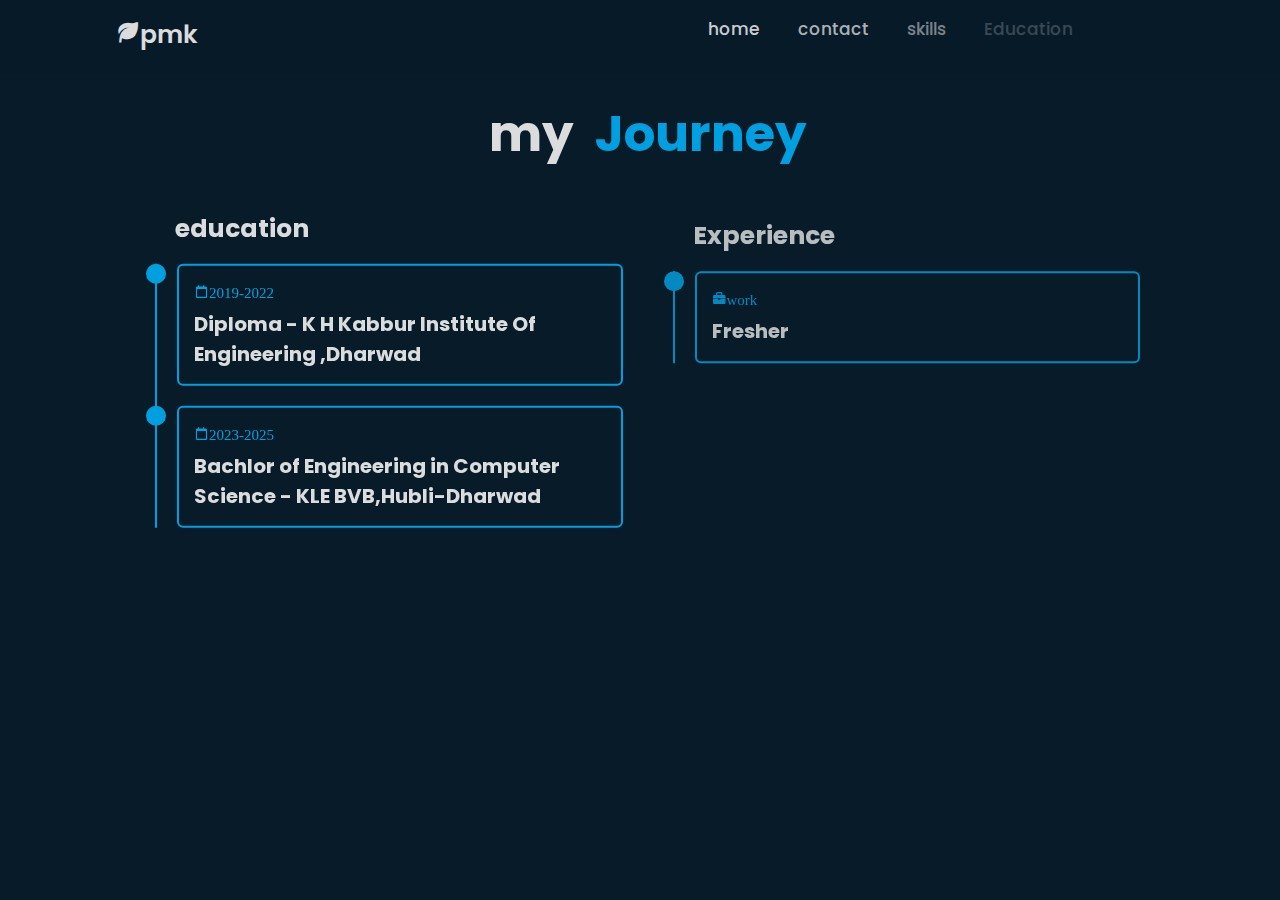
<file: education.html>
<!DOCTYPE html>
<html lang="en">
<head>
    <meta charset="UTF-8">
    <meta name="viewport" content="width=device-width, initial-scale=1.0">
    <title>Education</title>
    <link rel="stylesheet" href="style.css">
    <link href='https://unpkg.com/boxicons@2.1.4/css/boxicons.min.css' rel='stylesheet'>
    <script src="https://cdnjs.cloudflare.com/ajax/libs/gsap/3.9.0/gsap.min.js"></script>
</head>
<body>
    <div class="header">
        <a href="index.html" class="logo"><i class='bx bxs-leaf'></i>pmk</a>
        <i class='bx bx-menu' id="menu-icon"></i>
        <div class="navbar">
            <a href="index.html">home</a>
            <a href="contact.html">contact</a>
            <a href="skills.html">skills</a>
            <a href="education.html">Education</a>
            <a href="about.html">about</a>
        </div>
    </div>

    <section class="education" id="education">
        <h2 class="heading">my <span>Journey</span></h2>

        <div class="education-row">
            <div class="education-column">
                <h3 class="title">
                    education
                </h3>
                <div class="education-box">
                    <div class="education-content">
                        <div class="content">
                            <div class="year"><i class='bx bx-calendar-alt'>2019-2022</i></div>
                            <h3>Diploma - K H Kabbur Institute Of Engineering ,Dharwad</h3>
                            
                        </div>
                    </div>
                    <div class="education-content">
                        <div class="content">
                            <div class="year"><i class='bx bx-calendar-alt'>2023-2025</i></div>
                            <h3>Bachlor of Engineering in Computer Science - KLE BVB,Hubli-Dharwad</h3>
                        </div>
                    </div>
                </div>
            </div>
            <div class="education-column">
                <h3 class="title">
                    Experience
                </h3>
                <div class="education-box">
                    <div class="education-content">
                        <div class="content">
                            <div class="year"><i class='bx bxs-briefcase'>work</i></div>
                            <h3>Fresher</h3>
                        </div>
                    </div>
                </div>
            </div>
        </div>
    </section>

<script>
    document.addEventListener("DOMContentLoaded", function () {
        gsap.from(".header", { opacity: 0, duration: 1, y: -50 });
        gsap.from(".navbar a", { opacity: 0, duration: 1, y: -30, stagger: 0.2 });

        gsap.from(".education .heading", { opacity: 0, duration: 1, y: -50 });
        gsap.from(".education-column", { opacity: 0, duration: 1, y: 50, stagger: 0.2 });
    });
</script>

</body>
</html>
</file>
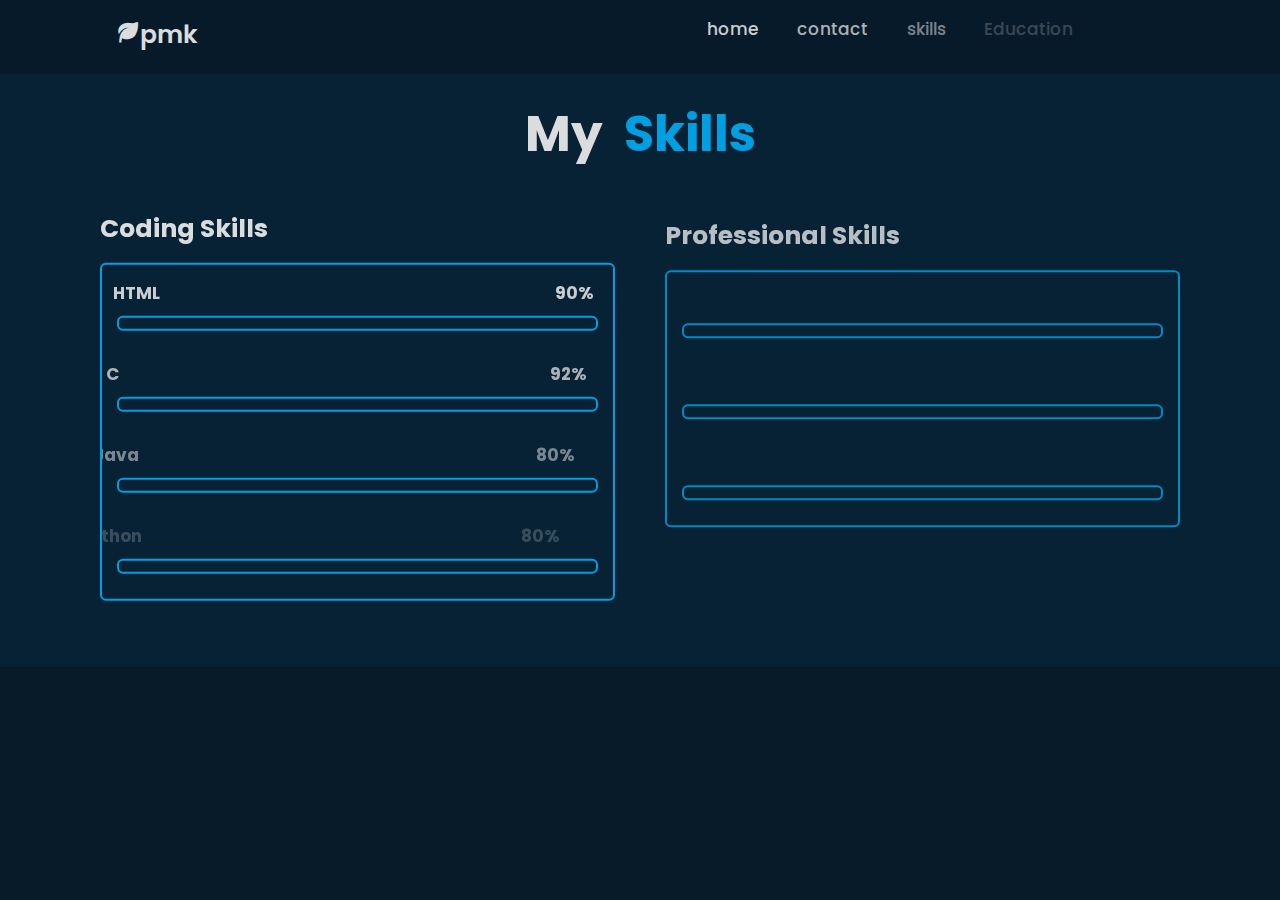
<file: skills.html>
<!DOCTYPE html>
<html lang="en">
<head>
    <meta charset="UTF-8">
    <meta name="viewport" content="width=device-width, initial-scale=1.0">
    <title>Skills</title>
    <link rel="stylesheet" href="style.css">
    <link href='https://unpkg.com/boxicons@2.1.4/css/boxicons.min.css' rel='stylesheet'>
    <script src="https://cdnjs.cloudflare.com/ajax/libs/gsap/3.9.0/gsap.min.js"></script>
</head>
<body>
    <div class="header">
        <a href="index.html" class="logo"><i class='bx bxs-leaf'></i>pmk</a>
        <i class='bx bx-menu' id="menu-icon"></i>
        <div class="navbar">
            <a href="index.html">home</a>
            <a href="contact.html">contact </a>
            <a href="skills.html">skills</a>
            <a href="education.html">Education</a>
            <a href="about.html">about</a>
        </div>
    </div>
    <section class="skills" id="skills">
        <h2 class="heading">My <span>Skills</span></h2>
        <div class="skills-row">
            <div class="skills-column">
                <h3 class="title"> Coding Skills</h3>
                <div class="skills-box">
                    <div class="skills-content">
                        <div class="progress">
                            <h3>HTML<span>90%</span></h3>
                            <div class="bar"><span></span></div>
                        </div>
                        <div class="progress">
                            <h3>C<span>92%</span></h3>
                            <div class="bar"><span></span></div>
                        </div>
                        <div class="progress">
                            <h3>Java<span>80%</span></h3>
                            <div class="bar"><span></span></div>
                        </div>
                        <div class="progress">
                            <h3>Python<span>80%</span></h3>
                            <div class="bar"><span></span></div>
                        </div>
                    </div>
                </div>
            </div>
            <div class="skills-column">
                <h3 class="title">Professional Skills</h3>
                <div class="skills-box">
                    <div class="skills-content">
                        <div class="progress">
                            <h3>Web Designing<span>92%</span></h3>
                            <div class="bar"><span></span></div>
                        </div>
                        <div class="progress">
                            <h3>Web Development<span>95%</span></h3>
                            <div class="bar"><span></span></div>
                        </div>
                        <div class="progress">
                            <h3>Java script<span>90%</span></h3>
                            <div class="bar"><span></span></div>
                        </div>
                    </div>
                </div>
            </div>
        </div>
    </section>
    <script>
        document.addEventListener("DOMContentLoaded", function () {
            gsap.from(".header", { opacity: 0, duration: 1, y: -50 });
            gsap.from(".navbar a", { opacity: 0, duration: 1, y: -30, stagger: 0.2 });
    
            gsap.from(".skills .heading", { opacity: 0, duration: 1, y: -50 });
            gsap.from(".skills-column", { opacity: 0, duration: 1, y: 50, stagger: 0.2 });
    
            // Animate skill bars individually
            gsap.from(".progress h3", { opacity: 0, duration: 1, x: -50, stagger: 0.2 });
            gsap.from(".bar span", { width: 0, duration: 1, delay: 1, ease: "power2.inOut", stagger: 0.2 });
        });
    </script>    
</body>
</html>
</file>
<file: style.css>
@import url('https://fonts.googleapis.com/css2?family=Agbalumo&family=Poppins:wght@300;500&display=swap');

  * {
    font-family: 'poppins', sans-serif;
    margin: 0;
    padding: 0;
    box-sizing: border-box;
    text-decoration: none;
    border: none;
    outline: none;
    scroll-behavior: smooth;
  }

  :root {
    --bg-color: #081b29;
    --second-bg-color: #082235;
    --text-color: #ededed;
    --main-color: #00abf0;
  }

  html {
    font-size: 62.5%;
    overflow: visible;
  }

  body {
    background-color: var(--bg-color);
    color: var(--text-color);
  }

  .header {
    position: fixed;
    top: 0;
    left: 0;
    width: 100%;
    padding: 2rem 9%;
    background: var(--bg-color);
    display: flex;
    justify-content: space-between;
    align-items: left;
    z-index: 100;
    position: fixed;
  }

  .logo {
    font-size: 2.5rem;
    color: var(--text-color);
    font-weight: 600;
  }

  .navbar a {
    font-size: 1.7rem;
    color: var(--text-color);
    font-weight: 500;
    margin-left: 3.5rem;
    background-color: var(--bg-color);
  }

  .navbar a:hover {
    color: var(--main-color);
  }

  #menu-icon {
    font-size: 3.6rem;
    color: var(--text-color);
    cursor: pointer;
    display: none;
  }

  section {
    min-height: 100vh;
    padding: 10rem 10rem;
  }

  .image img {
    border-radius: 50%;
    position: relative;
    margin-left: 15%;
    height: 35rem;
    width: 35rem;
    margin-bottom: 10%;
    transform: rotate(5deg);
    border: none;
    box-shadow: 0px 0px 5px 1px  #132837;
    transition: 0.8s;
    object-fit: cover;
  }

  .image img:hover,.about .image img:hover{
    box-shadow: 0px 0px 10px 2px #00abf0;
  }

  .home {
    display: flex;
    align-items: center;
    padding: 10rem 10rem;
  }

  .home-content {
    max-width: 60rem;
  }

  .home-content {
    max-width: 60rem;
  }

  .home-content h1 {
    font-size: 5.6rem;
    font-weight: 700;
    line-height: 1.5;
  }

  .text-animate {
    position: relative;
    width: 32.8rem;
  }

  .home-content .text-animate h3, .about-content h3 {
    font-size: 3.2rem;
    font-weight: 700;
    color: transparent;
    -webkit-text-stroke: .7px var(white);
    animation: front 4s ease 0s infinite;
  }

  .home-content p {
    font-size: 1.6rem;
    margin: 2rem 0 4rem;
  }

  .btn-box {
    display: flex;
    position: relative;
    justify-content: space-between;
    width: 34.5rem;
    height: 5rem;
  }

  .btn-box .btn {
    display: inline-flex;
    position: relative;
    justify-content: center;
    align-items: center;
    width: 15rem;
    height: 100%;
    background: var(--main-color);
    border: .2rem solid var(--main-color);
    border-radius: 0.8rem;
    font-size: 1.8rem;
    font-weight: 600;
    letter-spacing: 0.1rem;
    color: var(--bg-color);
    z-index: 1;
    overflow: hidden;
    transition: .5s;
  }

  .btn-box .btn:hover {
    color: var(--main-color);
  }

  .btn-box .btn:nth-child(2) {
    background: transparent;
    color: var(--main-color);
  }

  .btn-box .btn:nth-child(2)::before {
    background: var(--main-color);
  }

  .btn-box .btn:nth-child(2):hover {
    color: var(--bg-color);
  }

  .btn-box .btn::before {
    content: '';
    position: absolute;
    top: 0;
    left: 0;
    width: 0;
    height: 100%;
    background: var(--bg-color);
    z-index: -1;
    transition: .5s;
  }

  .btn-box .btn:hover::before {
    width: 100%;

  }

  .home-sci {
    position: absolute;
    margin-bottom: -500px;
    width: 170px;
    display: flex;
    justify-content: space-between;
  }

  .home-sci a {
    position: relative;
    display: inline-flex;
    justify-content: center;
    align-items: center;
    width: 40px;
    height: 40px;
    background: transparent;
    border: .2rem solid var(--main-color);
    border-radius: 50%;
    font-size: 20px;
    color: var(--main-color);
    z-index: 1;
    overflow: hidden;
    transition: .5s;
  }

  .home-sci a:hover {
    color: var(--bg-color);
  }

  .home-sci a::before {
    content: '';
    position: absolute;
    top: 0;
    left: 0;
    width: 0;
    height: 100%;
    background: var(--main-color);
    z-index: -1;
    transition: .5s;
  }

  .home-sci a:hover::before {
    width: 100%;
  }

  .about {
    display: flex;
    align-items: center;
    justify-content: center;
    flex-direction: column;
    gap: 2rem;
    background: var(--second-bg-color);
    padding: bottom 4rem;
  }

  .heading {
    font-size: 5rem;
    margin-bottom: 3rem;
    text-align: center;
  }

  .heading span {
    color: var(--main-color);
    margin-left: 10px;
  }

  .about-content {
    text-align: center;
  }

  .about-content h3 {
    font-size: 2.6rem;
  }

  .about-content p {
    font-size: 1.6rem;
    margin: 2rem 0 3rem;
  }

  .btn-box.btns {
    display: inline-block;
    width: 15rem;
  }

  .btn-box.btns a::before {
    background: var(--second-bg-color);
  }

  .education {
    display: flex;
    justify-content: center;
    align-items: center;
    flex-direction: column;
    min-height: auto;
    padding-bottom: 5rem;
   
   
    margin-left: 15px;
    margin-left: 15px;
  }

  .education .education-row {
    display: flex;
    flex-wrap: wrap;
    gap: 5rem;
  }

  .education .education-column {
    flex: 1 1 40rem;
  }

  .education-column .title {
    font-size: 2.5rem;
    margin: 0 0 1.6rem 2rem;
  }

  .education-column .education-box {
    border-left: .2rem solid var(--main-color);
  }

  .education-box .education-content {
    position: relative;
    padding-left: 2rem;
  }

  .education-box .education-content::before {
    content: '';
    position: absolute;
    top: 0;
    left: -1.1rem;
    width: 2rem;
    height: 2rem;
    background: var(--main-color);
    border-radius: 50%;
  }

  .education-content .content {
    position: relative;
    padding: 1.5rem;
    border: .2rem solid var(--main-color);
    border-radius: 0.6rem;
    margin-bottom: 2rem;
    overflow: hidden;
  }

  .education-content .content::before {
    content: '';
    position: absolute;
    top: 0;
    left: 0;
    width: 0;
    height: 100%;
    background: var(--second-bg-color);
    z-index: -1;
    transition: 0.6s;
  }

  .education-content .content:hover:before {
    width: 100%;
  }

  .education-content .content .year {
    font-size: 1.5rem;
    color: var(--main-color);
    padding-bottom: 0.5rem;
  }

  .education-content .content .year i {
    padding-right: 0.5rem;
  }

  .education-content .content h3 {
    font-size: 2rem;
  }

  .education-content .content p {
    font-size: 1.6rem;
    padding-top: 0.5rem;
  }

  .skills {
    min-height: auto;
    padding-bottom: 7rem;
    background: var(--second-bg-color);
  }

  .skills .skills-row {
    display: flex;
    flex-wrap: wrap;
    gap: 5rem;
  }

  .skills .skills-column {
    flex: 1 1 40rem;
  }

  .skills-column .title {
    font-size: 2.5rem;
    margin: 0 0 1.5rem;
  }

  .skills-box .skills-content {
    position: relative;
    border: .2rem solid var(--main-color);
    border-radius: 0.6rem;
    padding: .5rem 1.5rem;
    z-index: 1;
    overflow: hidden;
  }

  .skills-box .skills-content::before {
    content: '';
    position: absolute;
    top: 0;
    left: 0;
    width: 0;
    height: 100%;
    background: var(--bg-color);
    z-index: -1;
    transition: 0.6s;
  }

  .skills-box .skills-content:hover::before {
    width: 100%;
  }

  .skills-content .progress {
    padding: 1rem 0;
  }

  .skills-content .progress h3 {
    font-size: 1.7rem;
    display: flex;
    justify-content: space-between;
  }

  .skills-content .progress h3 span {
    color: var(--text-color);
  }

  .skills-content .progress .bar {
    height: 1.5rem;
    border-radius: 0.6rem;
    padding: 2px;
    border: 0.2rem solid var(--main-color);
    margin: 1rem 0;
  }

  .skills-content .progress .bar span {
    display: block;
    height: 100%;
    border-radius: 0.3rem;
    background: var(--main-color);
  }

  .skills-content:nth-child(1) .progress:nth-child(1) .bar span {
    width: 88%;
  }

  .skills-content:nth-child(1) .progress:nth-child(2) .bar span {
    width: 88%;
  }

  .skills-content:nth-child(1) .progress:nth-child(3) .bar span {
    width: 80%;
  }

  .skills-content:nth-child(1) .progress:nth-child(4) .bar span {
    width: 70%;
  }

  .skills-column:nth-child(2) .skills-content .progress:nth-child(1) .bar span {
    width: 88%;
  }

  .skills-column:nth-child(2) .skills-content .progress:nth-child(2) .bar span {
    width: 88%;
  }

  .skills-column:nth-child(2) .skills-content .progress:nth-child(3) .bar span {
    width: 80%;
  }
.contact
{
  min-height: auto;
  padding-bottom:7rem;
}
.contact form
{
  max-width:70rem ;
  margin: 0 auto;
  text-align: center;
}
.contact form .input-box
{
  position: relative;
  display: flex;
  justify-content: space-between;
  flex-wrap: wrap;
}

.contact form .input-box .input-feild
{
  position: relative;
  width: 45%;
  margin: .8rem 0;
}
.contact form .input-box .input-feild input,
.contact form  textarea{
  width: 100%;
  height: 100%;
  padding: 1.5rem;
  font-size:1.6rem;
  color: var(--text-color);
  background:transparent ;
  border-radius:0.6rem ;
  border: 0.2rem solid var(--main-color);
}
.contact form .input-box .input-feild input::placeholder,
.contact form  textarea::placeholder{
 color: var(--text-color);
}
.contact form .focus
{
  position: absolute;
  top: 0;
  left:0 ;
  width: 100%;
  height: 100%;
  background: var(--bg-color);
  border-radius: 0.6rem;
z-index: -1;
transition: 1s;
}
.contact form .textarea-field
{
  position: relative;
  margin: .8rem 0 2.7rem;
  display: flex;
}
.contact form .textarea-field
{
  resize: none;
}
.contact form .btn-box .btn
{
  cursor: pointer;
}
.footer
{
  display: flex;
  justify-content: space-between;
  
  align-items: center;
  flex-wrap: wrap;
  padding: 2rem 9%;
  background: var(--second-bg-color);
  color: var(--text-color);
  font-size: 1.5rem;
}
.footer .footer-text a{
  text-decoration: none;
  margin-right: 50px;
  color: white;
}

@media only screen and (max-width: 768px) {
  .header {
      padding: 2rem 5%;
  }

  .navbar {
      display: none;
      flex-direction: column;
      align-items: center;
      position: absolute;
      top: 70px;
      left: 0;
      width: 100%;
      background: var(--bg-color);
      box-shadow: 0 2px 10px rgba(0, 0, 0, 0.1);
  }

  .navbar a {
      margin: 1rem 0;
      text-align: center;
      width: 100%;
  }

  .navbar.show {
      display: flex;
  }

  #menu-icon {
      display: block;
  }

  section {
      padding: 6rem 5% 2rem;
  }

  .image img {
      margin-left: 0;
      width: 100%;
      height: auto;
  }

  /* Add more responsive styles as needed */
}
.menu-overlay {
  display: none;
  position: fixed;
  top: 0;
  left: 0;
  width: 100%;
  height: 100%;
  background: rgba(0, 0, 0, 0.8);
  z-index: 200;
}

.navbar-mobile {
  display: flex;
  flex-direction: column;
  align-items: center;
  justify-content: center;
  height: 100%;
}

.navbar-mobile a {
  font-size: 2rem;
  color: var(--text-color);
  font-weight: 500;
  margin: 1.5rem 0;
  text-align: center;
}

/* Add the following media query for responsive styles */
@media only screen and (max-width: 768px) {
  .navbar.show {
      display: flex;
      flex-direction: column;
      align-items: center;
      position: absolute;
      top: 70px; /* Adjust the top value as needed */
      left: 0;
      width: 100%;
      background: var(--bg-color);
      box-shadow: 0 2px 10px rgba(0, 0, 0, 0.1);
  }
}

@keyframes front{
  0%{
      color: white;
  }
  20%{
      color: rgb(116, 73, 243);
  }
  40%{
      color: rgb(248, 70, 70);
  }
  60%{
      color: rgb(103, 249, 103);
  }
  80%{
      color: rgb(247, 247, 102);
  }
  100%{
      color: white;
  }
}
</file>
